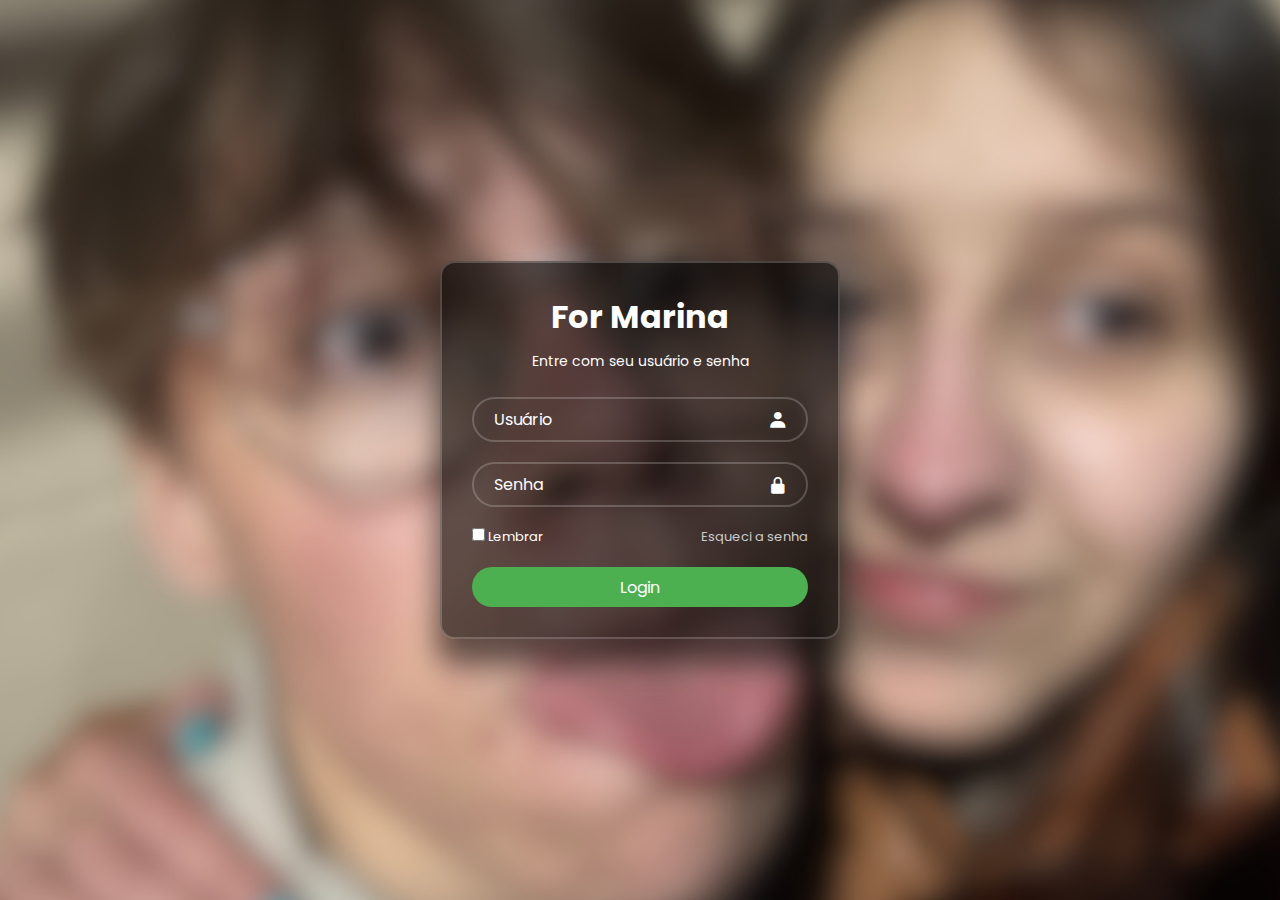
<file: login.html>
<!DOCTYPE html>
<html lang="pt-br">
<head>
  <meta charset="UTF-8" />
  <meta name="viewport" content="width=device-width, initial-scale=1.0" />
  <title>SegredoSecreto</title>
  <link href="https://unpkg.com/boxicons@2.1.4/css/boxicons.min.css" rel="stylesheet">
  <link href="https://fonts.googleapis.com/css2?family=Poppins:wght@300;400;600&display=swap" rel="stylesheet">

  <style>
    * {
      margin: 0;
      padding: 0;
      box-sizing: border-box;
      font-family: "Poppins", sans-serif;
    }

    body {
      background: url('./111 (1).png') no-repeat center center/cover;
      min-height: 100vh;
      display: flex;
      justify-content: center;
      align-items: center;
    }

    .container {
      width: 400px;
      background-color: rgba(0, 0, 0, 0.6);
      border: 2px solid rgba(255, 255, 255, 0.2);
      border-radius: 15px;
      padding: 30px;
      color: #fff;
      box-shadow: rgba(0, 0, 0, 0.56) 0px 22px 30px 4px;
    }

    .container h1 {
      text-align: center;
      margin-bottom: 10px;
    }

    .container p {
      text-align: center;
      margin-bottom: 25px;
      font-size: 14px;
    }

    .input-box {
      position: relative;
      margin-bottom: 20px;
    }

    .input-box input {
      width: 100%;
      height: 45px;
      background-color: transparent;
      border: 2px solid rgba(255, 255, 255, 0.2);
      border-radius: 40px;
      padding: 0 45px 0 20px;
      color: #fff;
      font-size: 16px;
      outline: none;
    }

    .input-box input::placeholder {
      color: #fff;
    }

    .input-box i {
      position: absolute;
      right: 20px;
      top: 50%;
      transform: translateY(-50%);
      font-size: 20px;
      color: #fff;
    }

    .remember-forgot {
      display: flex;
      justify-content: space-between;
      font-size: 13px;
      margin-bottom: 20px;
    }

    .remember-forgot a {
      color: #ccc;
      text-decoration: none;
    }

    .remember-forgot a:hover {
      text-decoration: underline;
    }

    button {
      width: 100%;
      height: 40px;
      background-color: #4caf50;
      border: none;
      border-radius: 40px;
      color: white;
      font-size: 16px;
      cursor: pointer;
      transition: background-color 0.3s;
    }

    button:hover {
      background-color: #45a049;
    }

    /* Tela de carregamento */
    #vinheta {
      position: fixed;
      top: 0;
      left: 0;
      width: 100%;
      height: 100%;
      background-color: rgba(0,0,0,0.9);
      color: #fff;
      display: none;
      flex-direction: column;
      justify-content: center;
      align-items: center;
      z-index: 9999;
    }

    .barra {
      width: 300px;
      height: 20px;
      background-color: #333;
      border-radius: 10px;
      overflow: hidden;
      margin: 20px 0;
    }

    .progresso {
      height: 100%;
      background: linear-gradient(to right, #00ff88, #00ffff);
      width: 0%;
      animation: preencher 3s forwards;
    }

    @keyframes preencher {
      from { width: 0%; }
      to { width: 100%; }
    }

    .bateria {
      position: relative;
      width: 100px;
      height: 50px;
      border: 4px solid #00ff88;
      border-radius: 6px;
      background: rgba(0, 0, 0, 0.4);
      overflow: hidden;
      margin-top: 10px;
    }

    .bateria-topo {
      position: absolute;
      top: 15px;
      right: -12px;
      width: 8px;
      height: 20px;
      background-color: #00ff88;
      border-radius: 2px;
    }

    .bateria-nivel {
      height: 100%;
      width: 0%;
      background: linear-gradient(to right, #00ff88, #00ffff);
      animation: carregando 3s infinite;
    }

    @keyframes carregando {
      0% { width: 0%; }
      50% { width: 100%; }
      100% { width: 0%; }
    }
  </style>
</head>

<body>
  <main class="container">
    <form onsubmit="validarLogin(event)">
      <h1>For Marina</h1>
      <p>Entre com seu usuário e senha</p>

      <div class="input-box">
        <input type="text" id="usuario" placeholder="Usuário" required>
        <i class="bx bxs-user"></i>
      </div>

      <div class="input-box">
        <input type="password" id="senha" placeholder="Senha" required>
        <i class="bx bxs-lock-alt"></i>
      </div>

      <div class="remember-forgot">
        <label><input type="checkbox"> Lembrar</label>
        <a href="redefinicao.html">Esqueci a senha</a>
      </div>

      <button type="submit">Login</button>
    </form>
  </main>

  <!-- Vinheta de Transição -->
  <div id="vinheta">
    <h2>Carregando sua surpresa... 💕</h2>
    <div class="barra"><div class="progresso"></div></div>

    <!-- Ícone da bateria -->
    <div class="bateria">
      <div class="bateria-nivel"></div>
      <div class="bateria-topo"></div>
    </div>
  </div>

  <script>
    function validarLogin(event) {
      event.preventDefault();

      const usuarioCorreto = "Marina";
      const senhaCorreta = "290325";

      const usuario = document.getElementById("usuario").value;
      const senha = document.getElementById("senha").value;

      if (usuario === usuarioCorreto && senha === senhaCorreta) {
        document.querySelector(".container").style.display = "none";
        document.getElementById("vinheta").style.display = "flex";

        setTimeout(() => {
          window.location.href = "index.html";
        }, 3500); // tempo de exibição da vinheta
      } else {
        alert("❌ Usuário ou senha incorretos.");
      }
    }
  </script>
</body>
</html>
</file>
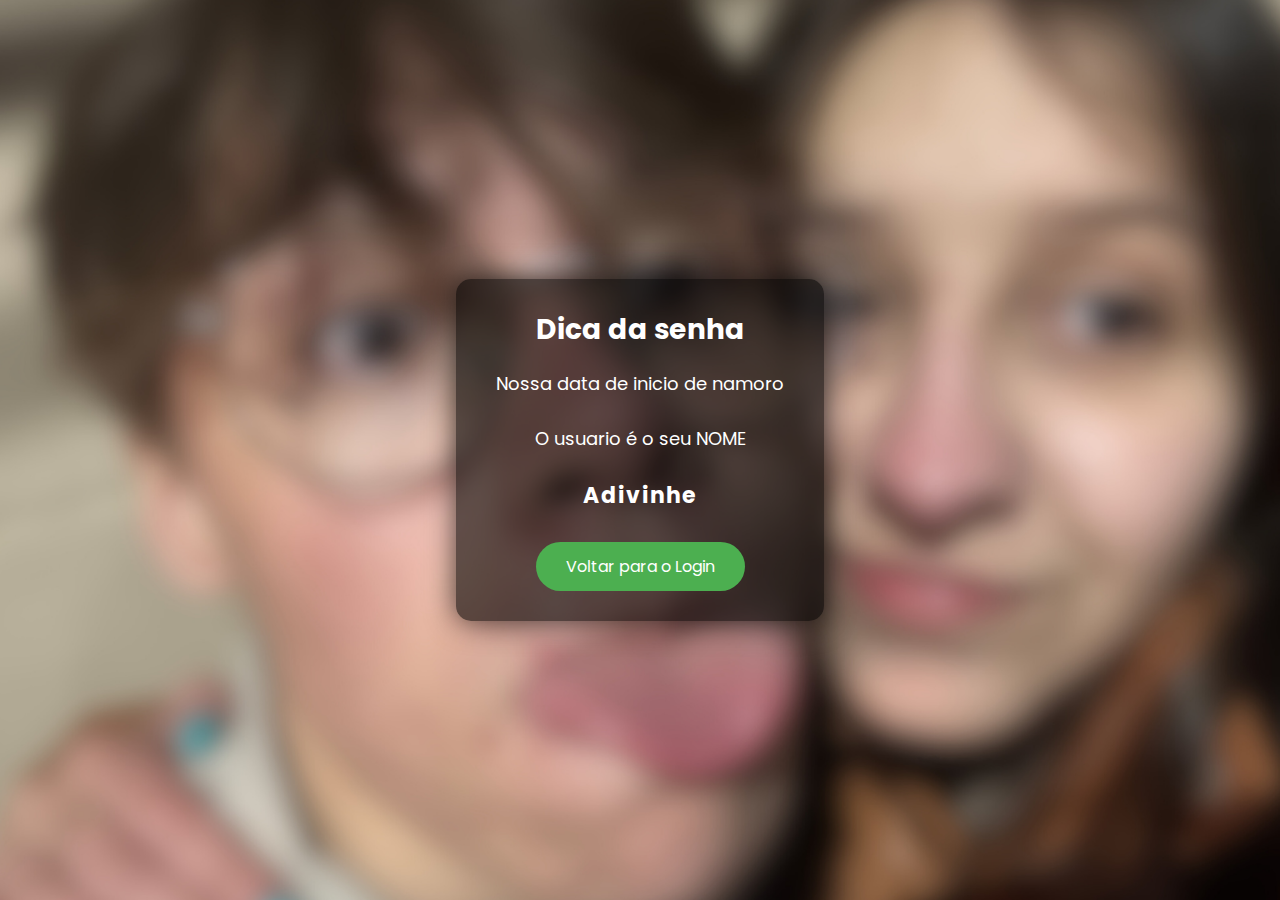
<file: redefinicao.html>
<!DOCTYPE html>
<html lang="pt-br">
<head>
  <meta charset="UTF-8" />
  <meta name="viewport" content="width=device-width, initial-scale=1" />
  <title>Redefinir Senha</title>

  <link href="https://fonts.googleapis.com/css2?family=Poppins&display=swap" rel="stylesheet" />
  <style>
    * {
      margin: 0; padding: 0; box-sizing: border-box;
      font-family: 'Poppins', sans-serif;
    }
    body {
      height: 100vh;
      background: url('./111 (1).png') no-repeat center center/cover;
      display: flex;
      justify-content: center;
      align-items: center;
    }
    .container {
      background: rgba(0,0,0,0.6);
      padding: 30px 40px;
      border-radius: 15px;
      color: white;
      text-align: center;
      max-width: 400px;
      box-shadow: 0 0 30px rgba(0,0,0,0.7);
    }
    h1 {
      margin-bottom: 20px;
      font-size: 28px;
    }
    p {
      font-size: 18px;
      margin-bottom: 30px;
      line-height: 1.4;
    }
    button {
      background-color: #4caf50;
      border: none;
      border-radius: 40px;
      color: white;
      font-size: 16px;
      padding: 12px 30px;
      cursor: pointer;
      transition: background-color 0.3s ease;
    }
    button:hover {
      background-color: #45a049;
    }
    button:focus {
      outline: none;
    }
  </style>
</head>
<body>
  <div class="container">
    <h1>Dica da senha</h1>
    <p>Nossa data de inicio de namoro</p>
    <p>O usuario é o seu NOME</p>
    <p style="font-weight: 700; font-size: 22px; letter-spacing: 2px;">Adivinhe</p>
    <button onclick="window.location.href='Login.html'">Voltar para o Login</button>
  </div>
</body>
</html>
</file>
